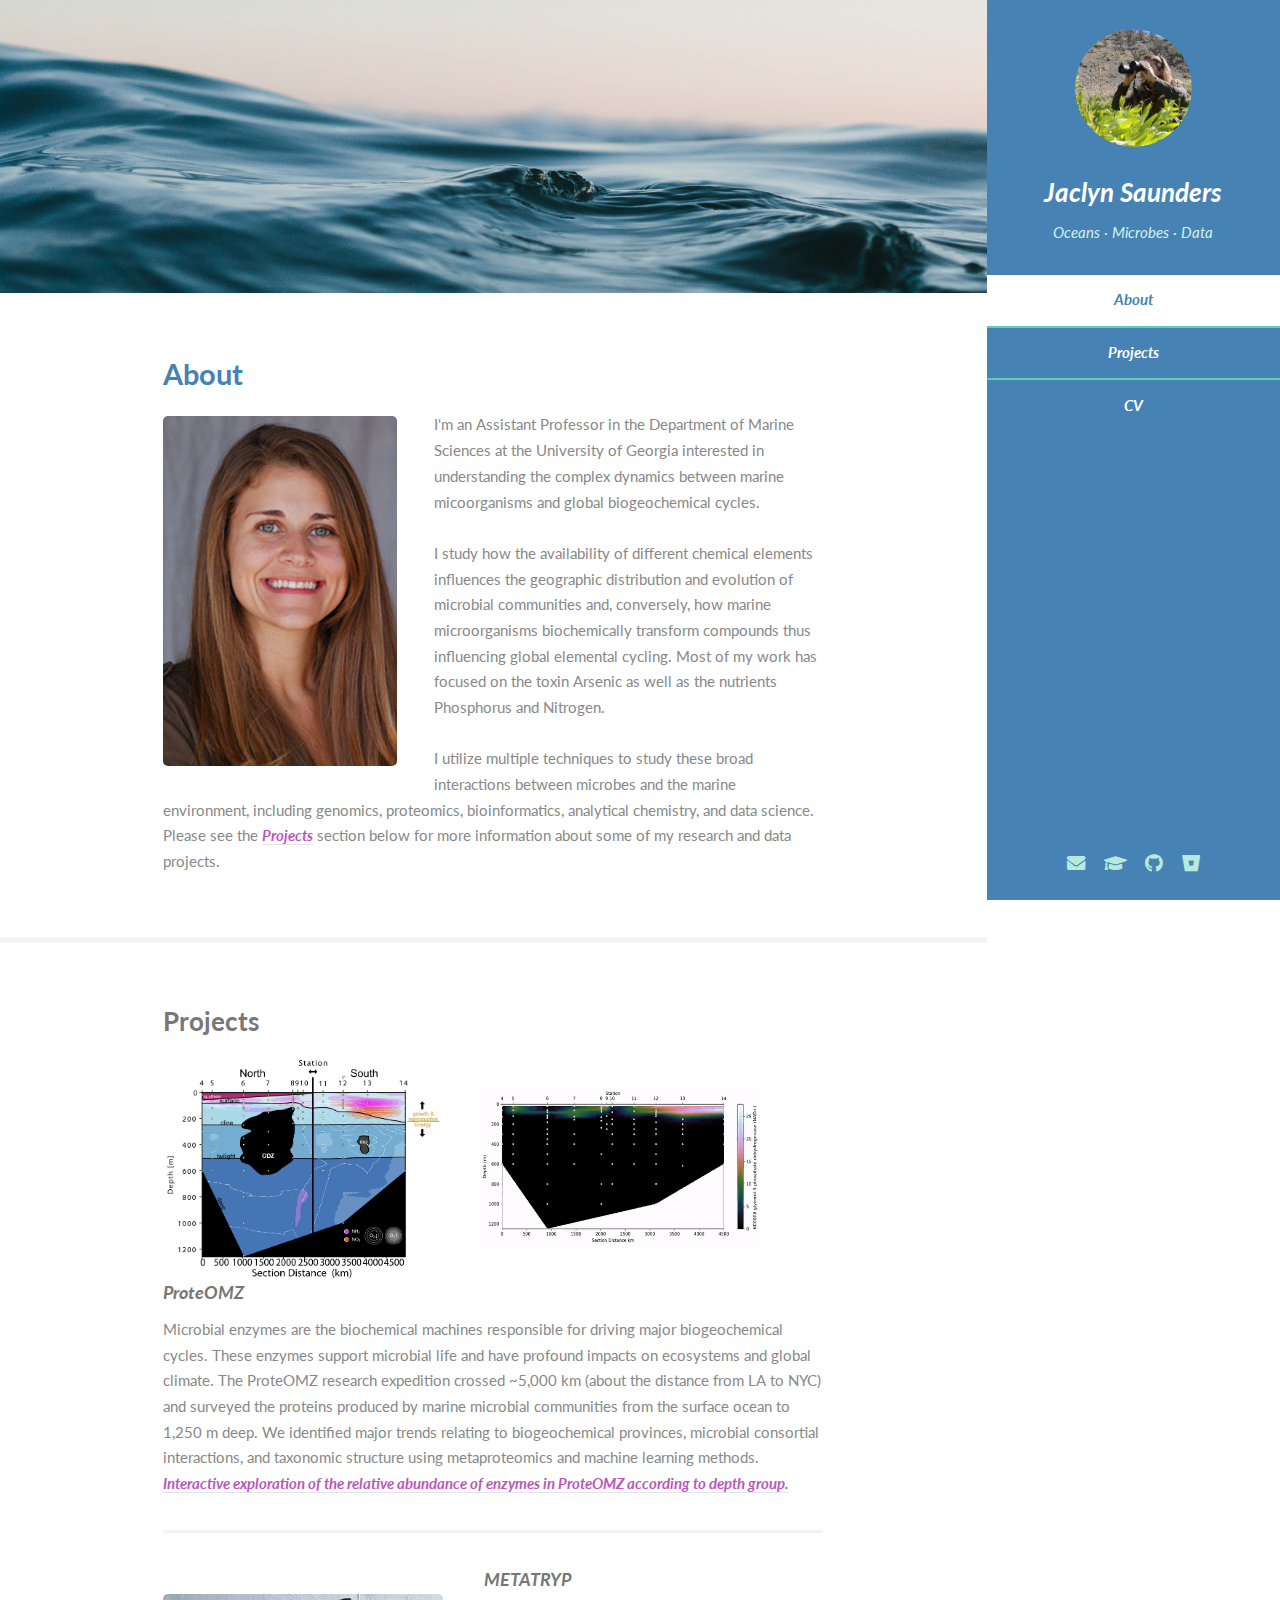
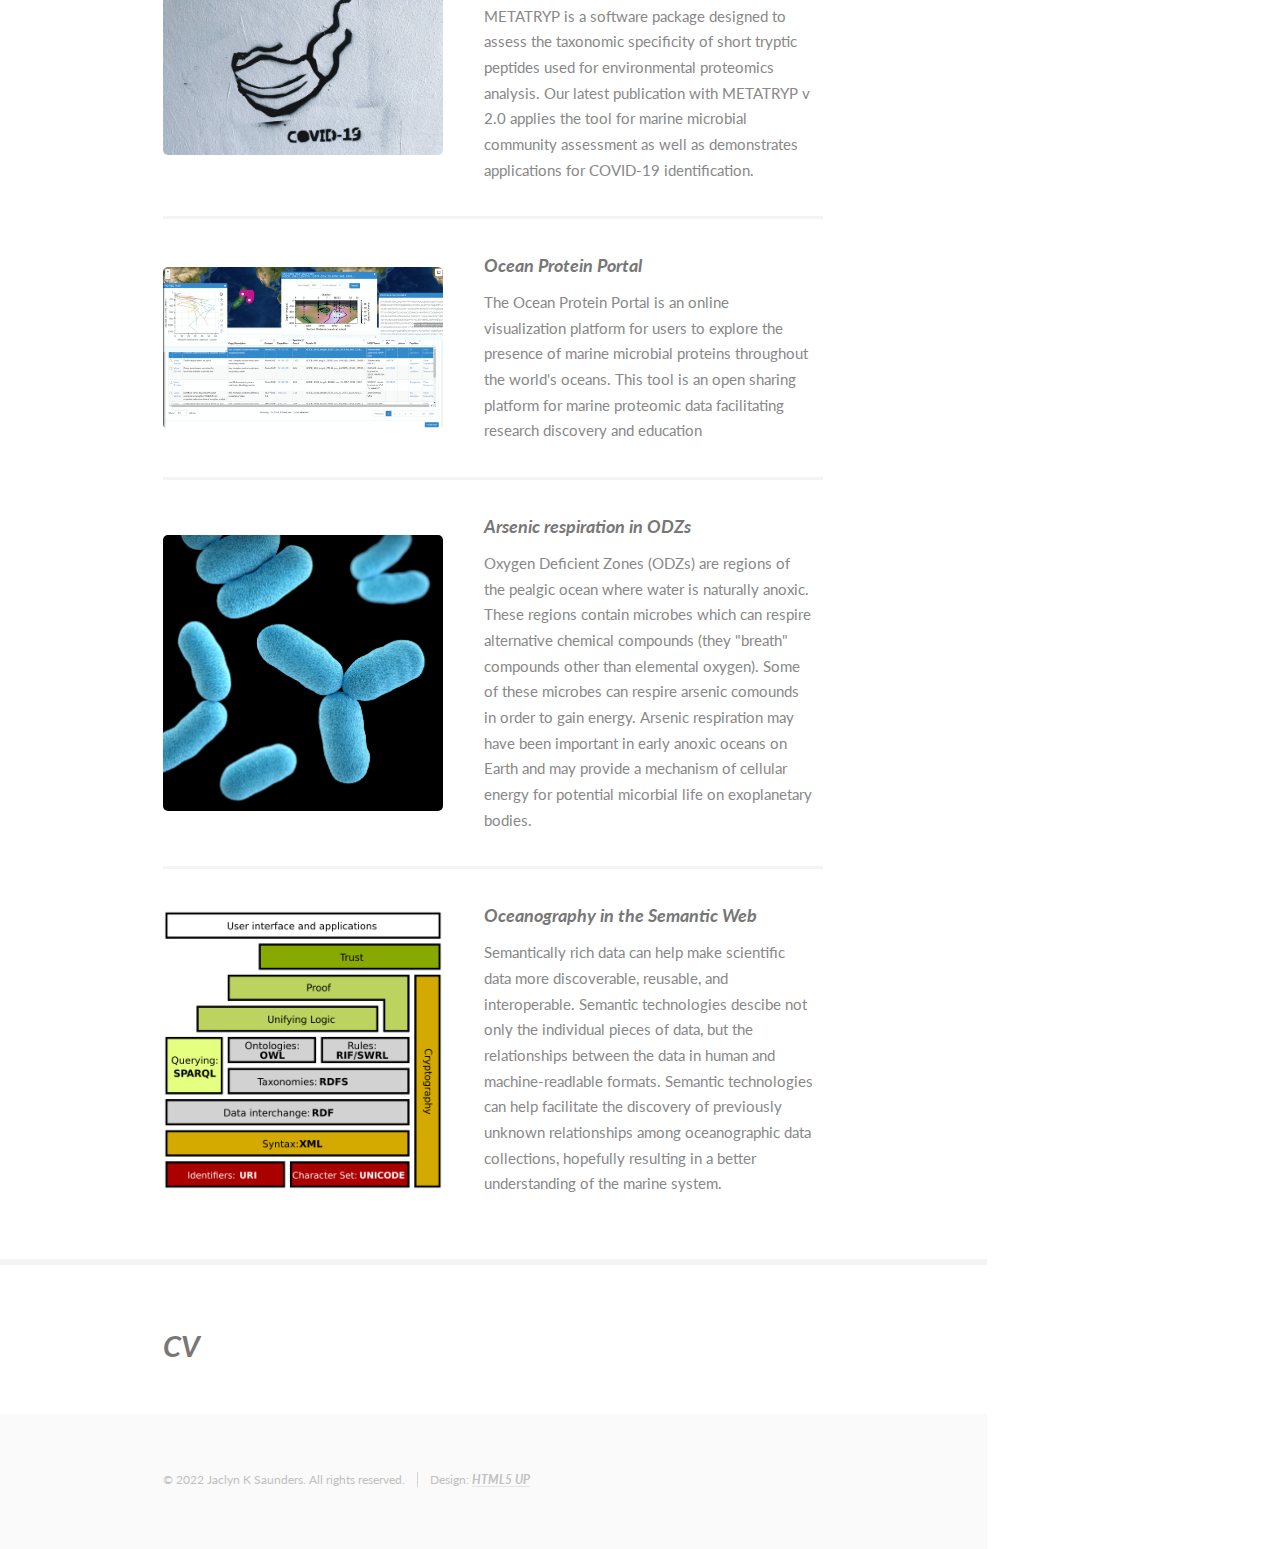
<file: index.html>
<!DOCTYPE HTML>
<!--
	Read Only by HTML5 UP
	html5up.net | @ajlkn
	Free for personal and commercial use under the CCA 3.0 license (html5up.net/license)
-->
<html>
	<head>
		<title>Jaclyn Saunders</title>
		<meta charset="utf-8" />
			<!-- ****** faviconit.com favicons ****** -->
		<link href="[data-uri]" rel="icon" type="image/x-icon" />
		<meta name="viewport" content="width=device-width, initial-scale=1, user-scalable=no" />
		<link rel="stylesheet" href="assets/css/main.css" />
	</head>
	<body class="is-preload">

		<!-- Header -->
			<section id="header">
				<header>
					<span class="image avatar"><img src="images/avatar.jpg" alt="" /></span>
					<h1 id="logo"><a href="#one">Jaclyn Saunders</a></h1>
					<p>Oceans · Microbes · Data<br />
					</p>
				</header>
				<nav id="nav">
					<ul>
						<li><a href="#About" class="active">About</a></li>
						<li><a href="#Projects">Projects</a></li>
						<li><a href="#CV">CV</a></li>
					</ul>
				</nav>
				<footer>
					<ul class="icons">
						<li><a href="mailto:jaci@uga.edu" class="icon solid fa-envelope"><span class="label">Email</span></a></li>
						<li><a href="https://scholar.google.com/citations?user=38YYc-IAAAAJ" class="icon solid fa-graduation-cap"><span class="label">Google Scholar</span></a></li>
						<li><a href="https://github.com/jaclynsaunders" class="icon brands fa-github"><span class="label">Github</span></a></li>
						<li><a href="https://bitbucket.org/jaclynk" class="icon brands fa-bitbucket"><span class="label">Github</span></a></li>
					</ul>
				</footer>
			</section>

		<!-- Wrapper -->
			<div id="wrapper">

				<!-- Main -->
					<div id="main">

						<!-- One -->
							<section id="About">
								<div class="image main" data-position="center">
									<img src="images/banner.jpg" alt="" />
								</div>
								<div class="container">
									<header class="major">
										<h2>About</h2>
									</header>
										<div class="inner">
											<p><span class="image left"><img src="images/jaclynsaunders_sm.jpg" alt="" /></span>I'm an Assistant Professor in the Department of Marine Sciences at the University of Georgia interested in understanding the complex dynamics between marine micoorganisms and global biogeochemical cycles.<br><br>I study how the availability of different chemical elements influences the geographic distribution and evolution of microbial communities and, conversely, how marine microorganisms biochemically transform compounds thus influencing global elemental cycling. Most of my work has focused on the toxin Arsenic as well as the nutrients Phosphorus and Nitrogen.<br><br>I utilize multiple techniques to study these broad interactions between microbes and the marine environment, including genomics, proteomics, bioinformatics, analytical chemistry, and data science. Please see the <a href="#Projects">Projects</a> section below for more information about some of my research and data projects.</p>
										</div>
								</div>
							</section>

						<!-- Three -->
							<section id="Projects">
								<div class="container">
									<h3>Projects</h3>
									<div class="features">
										<article>

											<a href="https://www.pnas.org/doi/abs/10.1073/pnas.2200014119" class="image"><img src="images/ProteOMZ_summary_fig_fewer-labels.png" alt="" /></a><a href="https://www.pnas.org/doi/abs/10.1073/pnas.2200014119" class="image"><img src="images/ProteOMZ_Sections_cut.gif" alt="" /></a>
											<div class="outer">
												<h4><a href="https://www.pnas.org/doi/abs/10.1073/pnas.2200014119" target="blank">ProteOMZ</a></h4>
												<p>Microbial enzymes are the biochemical machines responsible for driving major biogeochemical cycles. These enzymes support microbial life and have profound impacts on ecosystems and global climate. The ProteOMZ research expedition crossed ~5,000 km (about the distance from LA to NYC) and surveyed the proteins produced by marine microbial communities from the surface ocean to 1,250 m deep. We identified major trends relating to biogeochemical provinces, microbial consortial interactions, and taxonomic structure using metaproteomics and machine learning methods. <a href="BEST_Treemap_EC_classes_square_names.html" target="blank">Interactive exploration of the relative abundance of enzymes in ProteOMZ according to depth group.</a></p>
											</div>
										</article>
										<article>
											<a href="https://www.earthcube.org/ocean-protein-portal" class="image"><img src="images/covid.png" alt="" /></a>
											<div class="inner">
												<h4><a href="https://www.earthcube.org/ocean-protein-portal" target="blank">METATRYP</a></h4>
												<p>METATRYP is a software package designed to assess the taxonomic specificity of short tryptic peptides used for environmental proteomics analysis. Our latest publication with METATRYP v 2.0 applies the tool for marine microbial community assessment as well as demonstrates applications for COVID-19 identification.</p>
											</div>
										</article>
										<article>
											<a href="https://proteinportal.whoi.edu/" class="image"><img src="images/OPP.PNG" /></a>
											<div class="inner">
												<h4><a href="https://proteinportal.whoi.edu/" target="blank">Ocean Protein Portal</a></h4>
												<p>The Ocean Protein Portal is an online visualization platform for users to explore the presence of marine microbial proteins throughout the world's oceans. This tool is an open sharing platform for marine proteomic data facilitating research discovery and education</p>
											</div>
										</article>
										<article>
											<a href="https://www.washington.edu/news/2019/05/01/arsenic-breathing-life-discovered-in-the-tropical-pacific-ocean/" class="image"><img src="images/cdc-PhaTJPdtaCU-unsplash.jpg" /></a>
											<div class="inner">
												<h4><a href="https://www.washington.edu/news/2019/05/01/arsenic-breathing-life-discovered-in-the-tropical-pacific-ocean/" target="blank">Arsenic respiration in ODZs</a></h4>
												<p>Oxygen Deficient Zones (ODZs) are regions of the pealgic ocean where water is naturally anoxic. These regions contain microbes which can respire alternative chemical compounds (they "breath" compounds other than elemental oxygen). Some of these microbes can respire arsenic comounds in order to gain energy. Arsenic respiration may have been important in early anoxic oceans on Earth and may provide a mechanism of cellular energy for potential micorbial life on exoplanetary bodies.</p>
											</div>
										</article>
										<article>
											<a href="https://www.youtube.com/watch?v=gv55W--XCHw" class="image"><img src="images/Semantic_web_stack.png" /></a>
											<div class="inner">
												<h4><a href="https://proteinportal.whoi.edu/" target="blank">Oceanography in the Semantic Web</a></h4>
												<p>Semantically rich data can help make scientific data more discoverable, reusable, and interoperable. Semantic technologies descibe not only the individual pieces of data, but the relationships between the data in human and machine-readlable formats. Semantic technologies can help facilitate the discovery of previously unknown relationships among oceanographic data collections, hopefully resulting in a better understanding of the marine system.</p>
											</div>
										</article> 
									</div> 
								</div>
							</section>






						<!-- Four -->
							<section id="CV">
								<div class="container">
									<h2><a href="cv.pdf" target="blank">CV</a></h2>
								</div>
							</section>

					</div>

				<!-- Footer -->
					<section id="footer">
						<div class="container">
							<ul class="copyright">
								<li>&copy; 2022 Jaclyn K Saunders. All rights reserved.</li><li>Design: <a href="http://html5up.net">HTML5 UP</a></li>
							</ul>
						</div>
					</section>

			</div>

		<!-- Scripts -->
			<script src="assets/js/jquery.min.js"></script>
			<script src="assets/js/jquery.scrollex.min.js"></script>
			<script src="assets/js/jquery.scrolly.min.js"></script>
			<script src="assets/js/browser.min.js"></script>
			<script src="assets/js/breakpoints.min.js"></script>
			<script src="assets/js/util.js"></script>
			<script src="assets/js/main.js"></script>

	</body>
</html>
</file>
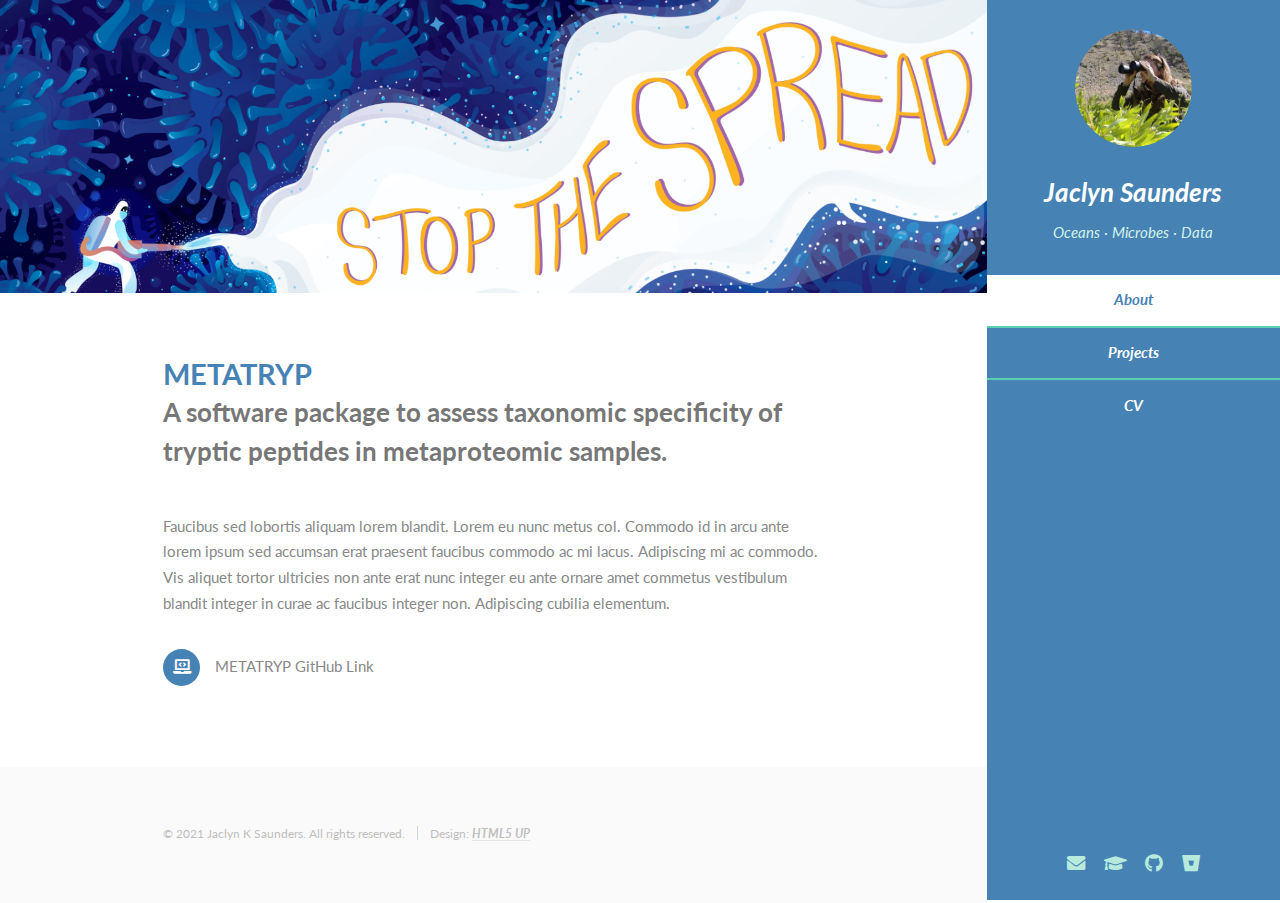
<file: metatryp.html>
<!DOCTYPE HTML>
<!--
	Read Only by HTML5 UP
	html5up.net | @ajlkn
	Free for personal and commercial use under the CCA 3.0 license (html5up.net/license)
-->
<html>
	<head>
		<title>Jaclyn Saunders</title>
		<meta charset="utf-8" />
		<meta name="viewport" content="width=device-width, initial-scale=1, user-scalable=no" />
		<link rel="stylesheet" href="assets/css/main.css" />
	</head>
	<body class="is-preload">

		<!-- Header -->
			<section id="header">
				<header>
					<span class="image avatar"><img src="images/avatar.jpg" alt="" /></span>
					<h1 id="logo"><a href="#">Jaclyn Saunders</a></h1>
					<p>Oceans · Microbes · Data<br />
					</p>
				</header>
				<nav id="nav">
					<ul>
						<li><a href="index.html#one" class="active">About</a></li>
						<li><a href="#three">Projects</a></li>
						<li><a href="#four">CV</a></li>
					</ul>
				</nav>
				<footer>
					<ul class="icons">
						<li><a href="mailto:jsaunders@whoi.edu" class="icon solid fa-envelope"><span class="label">Email</span></a></li>
						<li><a href="https://scholar.google.com/citations?user=38YYc-IAAAAJ" class="icon solid fa-graduation-cap"><span class="label">Google Scholar</span></a></li>
						<li><a href="https://github.com/jaclynsaunders" class="icon brands fa-github"><span class="label">Github</span></a></li>
						<li><a href="https://bitbucket.org/jaclynk" class="icon brands fa-bitbucket"><span class="label">Github</span></a></li>
					</ul>
				</footer>
			</section>

		<!-- Wrapper -->
			<div id="wrapper">

				<!-- Main -->
					<div id="main">

						<!-- One -->
							<section id="one">
								<div class="image main" data-position="center">
										<img src="images/covid-banner.png" alt="" />
								</div>
								<div class="container">
									<header class="major">
										<h2>METATRYP</h2>
										<p>A software package to assess taxonomic specificity of tryptic peptides in metaproteomic samples.</p>
									</header>
									<p>Faucibus sed lobortis aliquam lorem blandit. Lorem eu nunc metus col. Commodo id in arcu ante lorem ipsum sed accumsan erat praesent faucibus commodo ac mi lacus. Adipiscing mi ac commodo. Vis aliquet tortor ultricies non ante erat nunc integer eu ante ornare amet commetus vestibulum blandit integer in curae ac faucibus integer non. Adipiscing cubilia elementum.</p>
									<ul class="feature-icons">
										<li class="icon solid fa-laptop-code">METATRYP GitHub Link</li>
									</ul>
								</div>
							</section>

						

					</div>

				<!-- Footer -->
					<section id="footer">
						<div class="container">
							<ul class="copyright">
								<li>&copy; 2021 Jaclyn K Saunders. All rights reserved.</li><li>Design: <a href="http://html5up.net">HTML5 UP</a></li>
							</ul>
						</div>
					</section>

			</div>

		<!-- Scripts -->
			<script src="assets/js/jquery.min.js"></script>
			<script src="assets/js/jquery.scrollex.min.js"></script>
			<script src="assets/js/jquery.scrolly.min.js"></script>
			<script src="assets/js/browser.min.js"></script>
			<script src="assets/js/breakpoints.min.js"></script>
			<script src="assets/js/util.js"></script>
			<script src="assets/js/main.js"></script>

	</body>
</html>
</file>
<file: assets/css/main.css>
@import url("fontawesome-all.min.css");
@import url("https://fonts.googleapis.com/css?family=Lato:400,400italic,700,700italic|Source+Code+Pro:400");

/*
	Read Only by HTML5 UP
	html5up.net | @ajlkn
	Free for personal and commercial use under the CCA 3.0 license (html5up.net/license)
*/

html, body, div, span, applet, object,
iframe, h1, h2, h3, h4, h5, h6, p, blockquote,
pre, a, abbr, acronym, address, big, cite,
code, del, dfn, em, img, ins, kbd, q, s, samp,
small, strike, strong, sub, sup, tt, var, b,
u, i, center, dl, dt, dd, ol, ul, li, fieldset,
form, label, legend, table, caption, tbody,
tfoot, thead, tr, th, td, article, aside,
canvas, details, embed, figure, figcaption,
footer, header, hgroup, menu, nav, output, ruby,
section, summary, time, mark, audio, video {
	margin: 0;
	padding: 0;
	border: 0;
	font-size: 100%;
	font: inherit;
	vertical-align: baseline;}

article, aside, details, figcaption, figure,
footer, header, hgroup, menu, nav, section {
	display: block;}

body {
	line-height: 1;
}

ol, ul {
	list-style: none;
}

blockquote, q {
	quotes: none;
}

	blockquote:before, blockquote:after, q:before, q:after {
		content: '';
		content: none;
	}

table {
	border-collapse: collapse;
	border-spacing: 0;
}

body {
	-webkit-text-size-adjust: none;
}

mark {
	background-color: transparent;
	color: inherit;
}

input::-moz-focus-inner {
	border: 0;
	padding: 0;
}

input, select, textarea {
	-moz-appearance: none;
	-webkit-appearance: none;
	-ms-appearance: none;
	appearance: none;
}

/* Basic */

	html {
		box-sizing: border-box;
	}

	*, *:before, *:after {
		box-sizing: inherit;
	}

	body {
		background: #fff;
	}

		body.is-preload *, body.is-preload *:before, body.is-preload *:after {
			-moz-animation: none !important;
			-webkit-animation: none !important;
			-ms-animation: none !important;
			animation: none !important;
			-moz-transition: none !important;
			-webkit-transition: none !important;
			-ms-transition: none !important;
			transition: none !important;
		}

	body, input, select, textarea {
		color: #888;
		font-family: "Lato", sans-serif;
		font-size: 16pt;
		font-weight: 400;
		line-height: 1.75em;
	}

	a {
		-moz-transition: color 0.2s ease-in-out, border-color 0.2s ease-in-out;
		-webkit-transition: color 0.2s ease-in-out, border-color 0.2s ease-in-out;
		-ms-transition: color 0.2s ease-in-out, border-color 0.2s ease-in-out;
		transition: color 0.2s ease-in-out, border-color 0.2s ease-in-out;
		border-bottom: solid 1px #e4e4e4;
		color: #bb56bd;
		font-style: italic;
		font-weight: bold;
		text-decoration: none;
	}

		a:hover {
			border-bottom-color: transparent;
			color: #477aad !important;
		}

	strong, b {
		color: #777;
		font-weight: 700;
	}

	em, i {
		font-style: italic;
	}

	p {
		margin: 0 0 2.25em 0;
	}

	h1, h2, h3, h4, h5, h6 {
		color: #777;
		font-weight: 700;
		line-height: 1em;
		margin: 0 0 0.5625em 0;
	}

		h1 a, h2 a, h3 a, h4 a, h5 a, h6 a {
			border: 0;
			color: inherit;
			text-decoration: none;
		}

	h2 {
		font-size: 2em;
		line-height: 1.5em;
	}

	h3 {
		font-size: 1.75em;
		line-height: 1.5em;
	}

	h4 {
		font-size: 1.25em;
		line-height: 1.5em;
	}

	h5 {
		font-size: 0.9em;
		line-height: 1.5em;
	}

	h6 {
		font-size: 0.7em;
		line-height: 1.5em;
	}

	sub {
		font-size: 0.8em;
		position: relative;
		top: 0.5em;
	}

	sup {
		font-size: 0.8em;
		position: relative;
		top: -0.5em;
	}

	hr {
		border: 0;
		border-bottom: solid 2px #f4f4f4;
		margin: 2.25em 0;
	}

		hr.major {
			margin: 3.375em 0;
		}

	blockquote {
		border-left: solid 8px #e4e4e4;
		font-style: italic;
		margin: 0 0 2.25em 0;
		padding: 0.5em 0 0.5em 2em;
	}

	code {
		background: #555;
		border-radius: 5px;
		color: #fff;
		font-family: "Source Code Pro", monospace;
		font-size: 0.9em;
		margin: 0 0.25em;
		padding: 0.25em 0.65em;
	}

	pre {
		font-family: "Source Code Pro", monospace;
		font-size: 0.9em;
		margin: 0 0 2.25em 0;
	}

		pre code {
			-webkit-overflow-scrolling: touch;
			display: block;
			line-height: 1.5em;
			overflow-x: auto;
			padding: 1em 1.5em;
		}

	.align-left {
		text-align: left;
	}

	.align-center {
		text-align: center;
	}

	.align-right {
		text-align: right;
	}

/* Row */

	.row {
		display: flex;
		flex-wrap: wrap;
		box-sizing: border-box;
		align-items: stretch;
	}

		.row > * {
			box-sizing: border-box;
		}

		.row.gtr-uniform > * > :last-child {
			margin-bottom: 0;
		}

		.row.aln-left {
			justify-content: flex-start;
		}

		.row.aln-center {
			justify-content: center;
		}

		.row.aln-right {
			justify-content: flex-end;
		}

		.row.aln-top {
			align-items: flex-start;
		}

		.row.aln-middle {
			align-items: center;
		}

		.row.aln-bottom {
			align-items: flex-end;
		}

		.row > .imp {
			order: -1;
		}

		.row > .col-1 {
			width: 8.33333%;
		}

		.row > .off-1 {
			margin-left: 8.33333%;
		}

		.row > .col-2 {
			width: 16.66667%;
		}

		.row > .off-2 {
			margin-left: 16.66667%;
		}

		.row > .col-3 {
			width: 25%;
		}

		.row > .off-3 {
			margin-left: 25%;
		}

		.row > .col-4 {
			width: 33.33333%;
		}

		.row > .off-4 {
			margin-left: 33.33333%;
		}

		.row > .col-5 {
			width: 41.66667%;
		}

		.row > .off-5 {
			margin-left: 41.66667%;
		}

		.row > .col-6 {
			width: 50%;
		}

		.row > .off-6 {
			margin-left: 50%;
		}

		.row > .col-7 {
			width: 58.33333%;
		}

		.row > .off-7 {
			margin-left: 58.33333%;
		}

		.row > .col-8 {
			width: 66.66667%;
		}

		.row > .off-8 {
			margin-left: 66.66667%;
		}

		.row > .col-9 {
			width: 75%;
		}

		.row > .off-9 {
			margin-left: 75%;
		}

		.row > .col-10 {
			width: 83.33333%;
		}

		.row > .off-10 {
			margin-left: 83.33333%;
		}

		.row > .col-11 {
			width: 91.66667%;
		}

		.row > .off-11 {
			margin-left: 91.66667%;
		}

		.row > .col-12 {
			width: 100%;
		}

		.row > .off-12 {
			margin-left: 100%;
		}

		.row.gtr-0 {
			margin-top: 0;
			margin-left: 0em;
		}

			.row.gtr-0 > * {
				padding: 0 0 0 0em;
			}

			.row.gtr-0.gtr-uniform {
				margin-top: 0em;
			}

				.row.gtr-0.gtr-uniform > * {
					padding-top: 0em;
				}

		.row.gtr-25 {
			margin-top: 0;
			margin-left: -0.5em;
		}

			.row.gtr-25 > * {
				padding: 0 0 0 0.5em;
			}

			.row.gtr-25.gtr-uniform {
				margin-top: -0.5em;
			}

				.row.gtr-25.gtr-uniform > * {
					padding-top: 0.5em;
				}

		.row.gtr-50 {
			margin-top: 0;
			margin-left: -1em;
		}

			.row.gtr-50 > * {
				padding: 0 0 0 1em;
			}

			.row.gtr-50.gtr-uniform {
				margin-top: -1em;
			}

				.row.gtr-50.gtr-uniform > * {
					padding-top: 1em;
				}

		.row {
			margin-top: 0;
			margin-left: -2em;
		}

			.row > * {
				padding: 0 0 0 2em;
			}

			.row.gtr-uniform {
				margin-top: -2em;
			}

				.row.gtr-uniform > * {
					padding-top: 2em;
				}

		.row.gtr-150 {
			margin-top: 0;
			margin-left: -3em;
		}

			.row.gtr-150 > * {
				padding: 0 0 0 3em;
			}

			.row.gtr-150.gtr-uniform {
				margin-top: -3em;
			}

				.row.gtr-150.gtr-uniform > * {
					padding-top: 3em;
				}

		.row.gtr-200 {
			margin-top: 0;
			margin-left: -4em;
		}

			.row.gtr-200 > * {
				padding: 0 0 0 4em;
			}

			.row.gtr-200.gtr-uniform {
				margin-top: -4em;
			}

				.row.gtr-200.gtr-uniform > * {
					padding-top: 4em;
				}

		@media screen and (max-width: 1680px) {

			.row {
				display: flex;
				flex-wrap: wrap;
				box-sizing: border-box;
				align-items: stretch;
			}

				.row > * {
					box-sizing: border-box;
				}

				.row.gtr-uniform > * > :last-child {
					margin-bottom: 0;
				}

				.row.aln-left {
					justify-content: flex-start;
				}

				.row.aln-center {
					justify-content: center;
				}

				.row.aln-right {
					justify-content: flex-end;
				}

				.row.aln-top {
					align-items: flex-start;
				}

				.row.aln-middle {
					align-items: center;
				}

				.row.aln-bottom {
					align-items: flex-end;
				}

				.row > .imp-xlarge {
					order: -1;
				}

				.row > .col-1-xlarge {
					width: 8.33333%;
				}

				.row > .off-1-xlarge {
					margin-left: 8.33333%;
				}

				.row > .col-2-xlarge {
					width: 16.66667%;
				}

				.row > .off-2-xlarge {
					margin-left: 16.66667%;
				}

				.row > .col-3-xlarge {
					width: 25%;
				}

				.row > .off-3-xlarge {
					margin-left: 25%;
				}

				.row > .col-4-xlarge {
					width: 33.33333%;
				}

				.row > .off-4-xlarge {
					margin-left: 33.33333%;
				}

				.row > .col-5-xlarge {
					width: 41.66667%;
				}

				.row > .off-5-xlarge {
					margin-left: 41.66667%;
				}

				.row > .col-6-xlarge {
					width: 50%;
				}

				.row > .off-6-xlarge {
					margin-left: 50%;
				}

				.row > .col-7-xlarge {
					width: 58.33333%;
				}

				.row > .off-7-xlarge {
					margin-left: 58.33333%;
				}

				.row > .col-8-xlarge {
					width: 66.66667%;
				}

				.row > .off-8-xlarge {
					margin-left: 66.66667%;
				}

				.row > .col-9-xlarge {
					width: 75%;
				}

				.row > .off-9-xlarge {
					margin-left: 75%;
				}

				.row > .col-10-xlarge {
					width: 83.33333%;
				}

				.row > .off-10-xlarge {
					margin-left: 83.33333%;
				}

				.row > .col-11-xlarge {
					width: 91.66667%;
				}

				.row > .off-11-xlarge {
					margin-left: 91.66667%;
				}

				.row > .col-12-xlarge {
					width: 100%;
				}

				.row > .off-12-xlarge {
					margin-left: 100%;
				}

				.row.gtr-0 {
					margin-top: 0;
					margin-left: 0em;
				}

					.row.gtr-0 > * {
						padding: 0 0 0 0em;
					}

					.row.gtr-0.gtr-uniform {
						margin-top: 0em;
					}

						.row.gtr-0.gtr-uniform > * {
							padding-top: 0em;
						}

				.row.gtr-25 {
					margin-top: 0;
					margin-left: -0.5em;
				}

					.row.gtr-25 > * {
						padding: 0 0 0 0.5em;
					}

					.row.gtr-25.gtr-uniform {
						margin-top: -0.5em;
					}

						.row.gtr-25.gtr-uniform > * {
							padding-top: 0.5em;
						}

				.row.gtr-50 {
					margin-top: 0;
					margin-left: -1em;
				}

					.row.gtr-50 > * {
						padding: 0 0 0 1em;
					}

					.row.gtr-50.gtr-uniform {
						margin-top: -1em;
					}

						.row.gtr-50.gtr-uniform > * {
							padding-top: 1em;
						}

				.row {
					margin-top: 0;
					margin-left: -2em;
				}

					.row > * {
						padding: 0 0 0 2em;
					}

					.row.gtr-uniform {
						margin-top: -2em;
					}

						.row.gtr-uniform > * {
							padding-top: 2em;
						}

				.row.gtr-150 {
					margin-top: 0;
					margin-left: -3em;
				}

					.row.gtr-150 > * {
						padding: 0 0 0 3em;
					}

					.row.gtr-150.gtr-uniform {
						margin-top: -3em;
					}

						.row.gtr-150.gtr-uniform > * {
							padding-top: 3em;
						}

				.row.gtr-200 {
					margin-top: 0;
					margin-left: -4em;
				}

					.row.gtr-200 > * {
						padding: 0 0 0 4em;
					}

					.row.gtr-200.gtr-uniform {
						margin-top: -4em;
					}

						.row.gtr-200.gtr-uniform > * {
							padding-top: 4em;
						}

		}

		@media screen and (max-width: 1280px) {

			.row {
				display: flex;
				flex-wrap: wrap;
				box-sizing: border-box;
				align-items: stretch;
			}

				.row > * {
					box-sizing: border-box;
				}

				.row.gtr-uniform > * > :last-child {
					margin-bottom: 0;
				}

				.row.aln-left {
					justify-content: flex-start;
				}

				.row.aln-center {
					justify-content: center;
				}

				.row.aln-right {
					justify-content: flex-end;
				}

				.row.aln-top {
					align-items: flex-start;
				}

				.row.aln-middle {
					align-items: center;
				}

				.row.aln-bottom {
					align-items: flex-end;
				}

				.row > .imp-large {
					order: -1;
				}

				.row > .col-1-large {
					width: 8.33333%;
				}

				.row > .off-1-large {
					margin-left: 8.33333%;
				}

				.row > .col-2-large {
					width: 16.66667%;
				}

				.row > .off-2-large {
					margin-left: 16.66667%;
				}

				.row > .col-3-large {
					width: 25%;
				}

				.row > .off-3-large {
					margin-left: 25%;
				}

				.row > .col-4-large {
					width: 33.33333%;
				}

				.row > .off-4-large {
					margin-left: 33.33333%;
				}

				.row > .col-5-large {
					width: 41.66667%;
				}

				.row > .off-5-large {
					margin-left: 41.66667%;
				}

				.row > .col-6-large {
					width: 50%;
				}

				.row > .off-6-large {
					margin-left: 50%;
				}

				.row > .col-7-large {
					width: 58.33333%;
				}

				.row > .off-7-large {
					margin-left: 58.33333%;
				}

				.row > .col-8-large {
					width: 66.66667%;
				}

				.row > .off-8-large {
					margin-left: 66.66667%;
				}

				.row > .col-9-large {
					width: 75%;
				}

				.row > .off-9-large {
					margin-left: 75%;
				}

				.row > .col-10-large {
					width: 83.33333%;
				}

				.row > .off-10-large {
					margin-left: 83.33333%;
				}

				.row > .col-11-large {
					width: 91.66667%;
				}

				.row > .off-11-large {
					margin-left: 91.66667%;
				}

				.row > .col-12-large {
					width: 100%;
				}

				.row > .off-12-large {
					margin-left: 100%;
				}

				.row.gtr-0 {
					margin-top: 0;
					margin-left: 0em;
				}

					.row.gtr-0 > * {
						padding: 0 0 0 0em;
					}

					.row.gtr-0.gtr-uniform {
						margin-top: 0em;
					}

						.row.gtr-0.gtr-uniform > * {
							padding-top: 0em;
						}

				.row.gtr-25 {
					margin-top: 0;
					margin-left: -0.375em;
				}

					.row.gtr-25 > * {
						padding: 0 0 0 0.375em;
					}

					.row.gtr-25.gtr-uniform {
						margin-top: -0.375em;
					}

						.row.gtr-25.gtr-uniform > * {
							padding-top: 0.375em;
						}

				.row.gtr-50 {
					margin-top: 0;
					margin-left: -0.75em;
				}

					.row.gtr-50 > * {
						padding: 0 0 0 0.75em;
					}

					.row.gtr-50.gtr-uniform {
						margin-top: -0.75em;
					}

						.row.gtr-50.gtr-uniform > * {
							padding-top: 0.75em;
						}

				.row {
					margin-top: 0;
					margin-left: -1.5em;
				}

					.row > * {
						padding: 0 0 0 1.5em;
					}

					.row.gtr-uniform {
						margin-top: -1.5em;
					}

						.row.gtr-uniform > * {
							padding-top: 1.5em;
						}

				.row.gtr-150 {
					margin-top: 0;
					margin-left: -2.25em;
				}

					.row.gtr-150 > * {
						padding: 0 0 0 2.25em;
					}

					.row.gtr-150.gtr-uniform {
						margin-top: -2.25em;
					}

						.row.gtr-150.gtr-uniform > * {
							padding-top: 2.25em;
						}

				.row.gtr-200 {
					margin-top: 0;
					margin-left: -3em;
				}

					.row.gtr-200 > * {
						padding: 0 0 0 3em;
					}

					.row.gtr-200.gtr-uniform {
						margin-top: -3em;
					}

						.row.gtr-200.gtr-uniform > * {
							padding-top: 3em;
						}

		}

		@media screen and (max-width: 1024px) {

			.row {
				display: flex;
				flex-wrap: wrap;
				box-sizing: border-box;
				align-items: stretch;
			}

				.row > * {
					box-sizing: border-box;
				}

				.row.gtr-uniform > * > :last-child {
					margin-bottom: 0;
				}

				.row.aln-left {
					justify-content: flex-start;
				}

				.row.aln-center {
					justify-content: center;
				}

				.row.aln-right {
					justify-content: flex-end;
				}

				.row.aln-top {
					align-items: flex-start;
				}

				.row.aln-middle {
					align-items: center;
				}

				.row.aln-bottom {
					align-items: flex-end;
				}

				.row > .imp-medium {
					order: -1;
				}

				.row > .col-1-medium {
					width: 8.33333%;
				}

				.row > .off-1-medium {
					margin-left: 8.33333%;
				}

				.row > .col-2-medium {
					width: 16.66667%;
				}

				.row > .off-2-medium {
					margin-left: 16.66667%;
				}

				.row > .col-3-medium {
					width: 25%;
				}

				.row > .off-3-medium {
					margin-left: 25%;
				}

				.row > .col-4-medium {
					width: 33.33333%;
				}

				.row > .off-4-medium {
					margin-left: 33.33333%;
				}

				.row > .col-5-medium {
					width: 41.66667%;
				}

				.row > .off-5-medium {
					margin-left: 41.66667%;
				}

				.row > .col-6-medium {
					width: 50%;
				}

				.row > .off-6-medium {
					margin-left: 50%;
				}

				.row > .col-7-medium {
					width: 58.33333%;
				}

				.row > .off-7-medium {
					margin-left: 58.33333%;
				}

				.row > .col-8-medium {
					width: 66.66667%;
				}

				.row > .off-8-medium {
					margin-left: 66.66667%;
				}

				.row > .col-9-medium {
					width: 75%;
				}

				.row > .off-9-medium {
					margin-left: 75%;
				}

				.row > .col-10-medium {
					width: 83.33333%;
				}

				.row > .off-10-medium {
					margin-left: 83.33333%;
				}

				.row > .col-11-medium {
					width: 91.66667%;
				}

				.row > .off-11-medium {
					margin-left: 91.66667%;
				}

				.row > .col-12-medium {
					width: 100%;
				}

				.row > .off-12-medium {
					margin-left: 100%;
				}

				.row.gtr-0 {
					margin-top: 0;
					margin-left: 0em;
				}

					.row.gtr-0 > * {
						padding: 0 0 0 0em;
					}

					.row.gtr-0.gtr-uniform {
						margin-top: 0em;
					}

						.row.gtr-0.gtr-uniform > * {
							padding-top: 0em;
						}

				.row.gtr-25 {
					margin-top: 0;
					margin-left: -0.375em;
				}

					.row.gtr-25 > * {
						padding: 0 0 0 0.375em;
					}

					.row.gtr-25.gtr-uniform {
						margin-top: -0.375em;
					}

						.row.gtr-25.gtr-uniform > * {
							padding-top: 0.375em;
						}

				.row.gtr-50 {
					margin-top: 0;
					margin-left: -0.75em;
				}

					.row.gtr-50 > * {
						padding: 0 0 0 0.75em;
					}

					.row.gtr-50.gtr-uniform {
						margin-top: -0.75em;
					}

						.row.gtr-50.gtr-uniform > * {
							padding-top: 0.75em;
						}

				.row {
					margin-top: 0;
					margin-left: -1.5em;
				}

					.row > * {
						padding: 0 0 0 1.5em;
					}

					.row.gtr-uniform {
						margin-top: -1.5em;
					}

						.row.gtr-uniform > * {
							padding-top: 1.5em;
						}

				.row.gtr-150 {
					margin-top: 0;
					margin-left: -2.25em;
				}

					.row.gtr-150 > * {
						padding: 0 0 0 2.25em;
					}

					.row.gtr-150.gtr-uniform {
						margin-top: -2.25em;
					}

						.row.gtr-150.gtr-uniform > * {
							padding-top: 2.25em;
						}

				.row.gtr-200 {
					margin-top: 0;
					margin-left: -3em;
				}

					.row.gtr-200 > * {
						padding: 0 0 0 3em;
					}

					.row.gtr-200.gtr-uniform {
						margin-top: -3em;
					}

						.row.gtr-200.gtr-uniform > * {
							padding-top: 3em;
						}

		}

		@media screen and (max-width: 736px) {

			.row {
				display: flex;
				flex-wrap: wrap;
				box-sizing: border-box;
				align-items: stretch;
			}

				.row > * {
					box-sizing: border-box;
				}

				.row.gtr-uniform > * > :last-child {
					margin-bottom: 0;
				}

				.row.aln-left {
					justify-content: flex-start;
				}

				.row.aln-center {
					justify-content: center;
				}

				.row.aln-right {
					justify-content: flex-end;
				}

				.row.aln-top {
					align-items: flex-start;
				}

				.row.aln-middle {
					align-items: center;
				}

				.row.aln-bottom {
					align-items: flex-end;
				}

				.row > .imp-small {
					order: -1;
				}

				.row > .col-1-small {
					width: 8.33333%;
				}

				.row > .off-1-small {
					margin-left: 8.33333%;
				}

				.row > .col-2-small {
					width: 16.66667%;
				}

				.row > .off-2-small {
					margin-left: 16.66667%;
				}

				.row > .col-3-small {
					width: 25%;
				}

				.row > .off-3-small {
					margin-left: 25%;
				}

				.row > .col-4-small {
					width: 33.33333%;
				}

				.row > .off-4-small {
					margin-left: 33.33333%;
				}

				.row > .col-5-small {
					width: 41.66667%;
				}

				.row > .off-5-small {
					margin-left: 41.66667%;
				}

				.row > .col-6-small {
					width: 50%;
				}

				.row > .off-6-small {
					margin-left: 50%;
				}

				.row > .col-7-small {
					width: 58.33333%;
				}

				.row > .off-7-small {
					margin-left: 58.33333%;
				}

				.row > .col-8-small {
					width: 66.66667%;
				}

				.row > .off-8-small {
					margin-left: 66.66667%;
				}

				.row > .col-9-small {
					width: 75%;
				}

				.row > .off-9-small {
					margin-left: 75%;
				}

				.row > .col-10-small {
					width: 83.33333%;
				}

				.row > .off-10-small {
					margin-left: 83.33333%;
				}

				.row > .col-11-small {
					width: 91.66667%;
				}

				.row > .off-11-small {
					margin-left: 91.66667%;
				}

				.row > .col-12-small {
					width: 100%;
				}

				.row > .off-12-small {
					margin-left: 100%;
				}

				.row.gtr-0 {
					margin-top: 0;
					margin-left: 0em;
				}

					.row.gtr-0 > * {
						padding: 0 0 0 0em;
					}

					.row.gtr-0.gtr-uniform {
						margin-top: 0em;
					}

						.row.gtr-0.gtr-uniform > * {
							padding-top: 0em;
						}

				.row.gtr-25 {
					margin-top: 0;
					margin-left: -0.3125em;
				}

					.row.gtr-25 > * {
						padding: 0 0 0 0.3125em;
					}

					.row.gtr-25.gtr-uniform {
						margin-top: -0.3125em;
					}

						.row.gtr-25.gtr-uniform > * {
							padding-top: 0.3125em;
						}

				.row.gtr-50 {
					margin-top: 0;
					margin-left: -0.625em;
				}

					.row.gtr-50 > * {
						padding: 0 0 0 0.625em;
					}

					.row.gtr-50.gtr-uniform {
						margin-top: -0.625em;
					}

						.row.gtr-50.gtr-uniform > * {
							padding-top: 0.625em;
						}

				.row {
					margin-top: 0;
					margin-left: -1.25em;
				}

					.row > * {
						padding: 0 0 0 1.25em;
					}

					.row.gtr-uniform {
						margin-top: -1.25em;
					}

						.row.gtr-uniform > * {
							padding-top: 1.25em;
						}

				.row.gtr-150 {
					margin-top: 0;
					margin-left: -1.875em;
				}

					.row.gtr-150 > * {
						padding: 0 0 0 1.875em;
					}

					.row.gtr-150.gtr-uniform {
						margin-top: -1.875em;
					}

						.row.gtr-150.gtr-uniform > * {
							padding-top: 1.875em;
						}

				.row.gtr-200 {
					margin-top: 0;
					margin-left: -2.5em;
				}

					.row.gtr-200 > * {
						padding: 0 0 0 2.5em;
					}

					.row.gtr-200.gtr-uniform {
						margin-top: -2.5em;
					}

						.row.gtr-200.gtr-uniform > * {
							padding-top: 2.5em;
						}

		}

		@media screen and (max-width: 480px) {

			.row {
				display: flex;
				flex-wrap: wrap;
				box-sizing: border-box;
				align-items: stretch;
			}

				.row > * {
					box-sizing: border-box;
				}

				.row.gtr-uniform > * > :last-child {
					margin-bottom: 0;
				}

				.row.aln-left {
					justify-content: flex-start;
				}

				.row.aln-center {
					justify-content: center;
				}

				.row.aln-right {
					justify-content: flex-end;
				}

				.row.aln-top {
					align-items: flex-start;
				}

				.row.aln-middle {
					align-items: center;
				}

				.row.aln-bottom {
					align-items: flex-end;
				}

				.row > .imp-xsmall {
					order: -1;
				}

				.row > .col-1-xsmall {
					width: 8.33333%;
				}

				.row > .off-1-xsmall {
					margin-left: 8.33333%;
				}

				.row > .col-2-xsmall {
					width: 16.66667%;
				}

				.row > .off-2-xsmall {
					margin-left: 16.66667%;
				}

				.row > .col-3-xsmall {
					width: 25%;
				}

				.row > .off-3-xsmall {
					margin-left: 25%;
				}

				.row > .col-4-xsmall {
					width: 33.33333%;
				}

				.row > .off-4-xsmall {
					margin-left: 33.33333%;
				}

				.row > .col-5-xsmall {
					width: 41.66667%;
				}

				.row > .off-5-xsmall {
					margin-left: 41.66667%;
				}

				.row > .col-6-xsmall {
					width: 50%;
				}

				.row > .off-6-xsmall {
					margin-left: 50%;
				}

				.row > .col-7-xsmall {
					width: 58.33333%;
				}

				.row > .off-7-xsmall {
					margin-left: 58.33333%;
				}

				.row > .col-8-xsmall {
					width: 66.66667%;
				}

				.row > .off-8-xsmall {
					margin-left: 66.66667%;
				}

				.row > .col-9-xsmall {
					width: 75%;
				}

				.row > .off-9-xsmall {
					margin-left: 75%;
				}

				.row > .col-10-xsmall {
					width: 83.33333%;
				}

				.row > .off-10-xsmall {
					margin-left: 83.33333%;
				}

				.row > .col-11-xsmall {
					width: 91.66667%;
				}

				.row > .off-11-xsmall {
					margin-left: 91.66667%;
				}

				.row > .col-12-xsmall {
					width: 100%;
				}

				.row > .off-12-xsmall {
					margin-left: 100%;
				}

				.row.gtr-0 {
					margin-top: 0;
					margin-left: 0em;
				}

					.row.gtr-0 > * {
						padding: 0 0 0 0em;
					}

					.row.gtr-0.gtr-uniform {
						margin-top: 0em;
					}

						.row.gtr-0.gtr-uniform > * {
							padding-top: 0em;
						}

				.row.gtr-25 {
					margin-top: 0;
					margin-left: -0.3125em;
				}

					.row.gtr-25 > * {
						padding: 0 0 0 0.3125em;
					}

					.row.gtr-25.gtr-uniform {
						margin-top: -0.3125em;
					}

						.row.gtr-25.gtr-uniform > * {
							padding-top: 0.3125em;
						}

				.row.gtr-50 {
					margin-top: 0;
					margin-left: -0.625em;
				}

					.row.gtr-50 > * {
						padding: 0 0 0 0.625em;
					}

					.row.gtr-50.gtr-uniform {
						margin-top: -0.625em;
					}

						.row.gtr-50.gtr-uniform > * {
							padding-top: 0.625em;
						}

				.row {
					margin-top: 0;
					margin-left: -1.25em;
				}

					.row > * {
						padding: 0 0 0 1.25em;
					}

					.row.gtr-uniform {
						margin-top: -1.25em;
					}

						.row.gtr-uniform > * {
							padding-top: 1.25em;
						}

				.row.gtr-150 {
					margin-top: 0;
					margin-left: -1.875em;
				}

					.row.gtr-150 > * {
						padding: 0 0 0 1.875em;
					}

					.row.gtr-150.gtr-uniform {
						margin-top: -1.875em;
					}

						.row.gtr-150.gtr-uniform > * {
							padding-top: 1.875em;
						}

				.row.gtr-200 {
					margin-top: 0;
					margin-left: -2.5em;
				}

					.row.gtr-200 > * {
						padding: 0 0 0 2.5em;
					}

					.row.gtr-200.gtr-uniform {
						margin-top: -2.5em;
					}

						.row.gtr-200.gtr-uniform > * {
							padding-top: 2.5em;
						}

		}

/* Container */

	.container {
		margin: 0 auto;
		max-width: calc(100% - 4.5em);
		width: 45em;
	}

		.container.xsmall {
			width: 11.25em;
		}

		.container.small {
			width: 22.5em;
		}

		.container.medium {
			width: 33.75em;
		}

		.container.large {
			width: 56.25em;
		}

		.container.xlarge {
			width: 67.5em;
		}

		.container.max {
			width: 100%;
		}

		@media screen and (max-width: 1024px) {

			.container {
				width: 100% !important;
			}

		}

		@media screen and (max-width: 480px) {

			.container {
				max-width: calc(100% - 3.375em);
			}

		}

/* Section/Article */

	section.special, article.special {
		text-align: center;
	}

	header p {
		color: #aaa;
		position: relative;
		margin: 0 0 1.6875em 0;
	}

	header h2 + p {
		font-size: 1.25em;
		margin-top: -0.5em;
		line-height: 1.5em;
	}

	header h3 + p {
		font-size: 1.1em;
		margin-top: -0.35em;
		line-height: 1.5em;
	}

	header h4 + p,
	header h5 + p,
	header h6 + p {
		font-size: 0.9em;
		margin-top: -0.25em;
		line-height: 1.5em;
	}

	header.major h2 {
		color: #4682b4; 
		<!-- #4acaa8 CHANGE -->
		font-size: 3.5em;
	}

		header.major h2 + p {
			color: #777;
			font-size: 1.75em;
			font-weight: 700;
			margin-top: -0.75em;
		}

/* Form */

	form {
		margin: 0 0 2.25em 0;
	}

	label {
		color: #777;
		display: block;
		font-size: 0.9em;
		font-weight: 700;
		margin: 0 0 1.125em 0;
	}

	input::-moz-focus-inner {
		border: 0;
		padding: 0;
	}

	input[type="text"],
	input[type="password"],
	input[type="email"],
	select,
	textarea {
		-moz-appearance: none;
		-webkit-appearance: none;
		-ms-appearance: none;
		appearance: none;
		border-radius: 5px;
		border: none;
		border: solid 2px #e4e4e4;
		color: inherit;
		display: block;
		outline: 0;
		padding: 0 1em;
		text-decoration: none;
		width: 100%;
	}

		input[type="text"]:invalid,
		input[type="password"]:invalid,
		input[type="email"]:invalid,
		select:invalid,
		textarea:invalid {
			box-shadow: none;
		}

		input[type="text"]:focus,
		input[type="password"]:focus,
		input[type="email"]:focus,
		select:focus,
		textarea:focus {
			border-color: #4682b4;
		}

	select {
		background-image: url("data:image/svg+xml;charset=utf8,%3Csvg xmlns='http://www.w3.org/2000/svg' width='40' height='40' preserveAspectRatio='none' viewBox='0 0 40 40'%3E%3Cpath d='M9.4,12.3l10.4,10.4l10.4-10.4c0.2-0.2,0.5-0.4,0.9-0.4c0.3,0,0.6,0.1,0.9,0.4l3.3,3.3c0.2,0.2,0.4,0.5,0.4,0.9 c0,0.4-0.1,0.6-0.4,0.9L20.7,31.9c-0.2,0.2-0.5,0.4-0.9,0.4c-0.3,0-0.6-0.1-0.9-0.4L4.3,17.3c-0.2-0.2-0.4-0.5-0.4-0.9 c0-0.4,0.1-0.6,0.4-0.9l3.3-3.3c0.2-0.2,0.5-0.4,0.9-0.4S9.1,12.1,9.4,12.3z' fill='%23e4e4e4' /%3E%3C/svg%3E");
		background-size: 1.25em;
		background-repeat: no-repeat;
		background-position: calc(100% - 1em) center;
		height: 2.75em;
		padding-right: 2.75em;
		text-overflow: ellipsis;
	}

		select option {
			color: #777;
			background: #fff;
		}

		select:focus::-ms-value {
			background-color: transparent;
		}

		select::-ms-expand {
			display: none;
		}

	input[type="text"],
	input[type="password"],
	input[type="email"],
	select {
		height: 2.75em;
	}

	textarea {
		padding: 0.75em 1em;
	}

	input[type="checkbox"],
	input[type="radio"] {
		-moz-appearance: none;
		-webkit-appearance: none;
		-ms-appearance: none;
		appearance: none;
		display: block;
		float: left;
		margin-right: -2em;
		opacity: 0;
		width: 1em;
		z-index: -1;
	}

		input[type="checkbox"] + label,
		input[type="radio"] + label {
			text-decoration: none;
			color: #888;
			cursor: pointer;
			display: inline-block;
			font-size: 1em;
			font-weight: 400;
			padding-left: 2.4em;
			padding-right: 0.75em;
			position: relative;
		}

			input[type="checkbox"] + label:before,
			input[type="radio"] + label:before {
				-moz-osx-font-smoothing: grayscale;
				-webkit-font-smoothing: antialiased;
				display: inline-block;
				font-style: normal;
				font-variant: normal;
				text-rendering: auto;
				line-height: 1;
				text-transform: none !important;
				font-family: 'Font Awesome 5 Free';
				font-weight: 900;
			}

			input[type="checkbox"] + label:before,
			input[type="radio"] + label:before {
				background: #fafafa;
				border-radius: 5px;
				border: solid 2px #e4e4e4;
				content: '';
				display: inline-block;
				font-size: 0.8em;
				height: 2.0625em;
				left: 0;
				line-height: 2.0625em;
				position: absolute;
				text-align: center;
				top: 0;
				width: 2.0625em;
			}

		input[type="checkbox"]:checked + label:before,
		input[type="radio"]:checked + label:before {
			background: #989898;
			border-color: #989898;
			color: #ffffff;
			content: '\f00c';
		}

		input[type="checkbox"]:focus + label:before,
		input[type="radio"]:focus + label:before {
			border-color: #4682b4;
		}

	input[type="checkbox"] + label:before {
		border-radius: 5px;
	}

	input[type="radio"] + label:before {
		border-radius: 100%;
	}

	::-webkit-input-placeholder {
		color: #aaa !important;
		font-style: italic;
		opacity: 1.0;
	}

	:-moz-placeholder {
		color: #aaa !important;
		font-style: italic;
		opacity: 1.0;
	}

	::-moz-placeholder {
		color: #aaa !important;
		font-style: italic;
		opacity: 1.0;
	}

	:-ms-input-placeholder {
		color: #aaa !important;
		font-style: italic;
		opacity: 1.0;
	}

/* Box */

	.box {
		border-radius: 5px;
		border: solid 2px #e4e4e4;
		margin-bottom: 2.25em;
		padding: 1.5em;
	}

		.box > :last-child,
		.box > :last-child > :last-child,
		.box > :last-child > :last-child > :last-child {
			margin-bottom: 0;
		}

		.box.alt {
			border: 0;
			border-radius: 0;
			padding: 0;
		}

/* Icon */

	.icon {
		text-decoration: none;
		border-bottom: none;
		position: relative;
	}

		.icon:before {
			-moz-osx-font-smoothing: grayscale;
			-webkit-font-smoothing: antialiased;
			display: inline-block;
			font-style: normal;
			font-variant: normal;
			text-rendering: auto;
			line-height: 1;
			text-transform: none !important;
			font-family: 'Font Awesome 5 Free';
			font-weight: 400;
		}

		.icon > .label {
			display: none;
		}

		.icon:before {
			line-height: inherit;
		}

		.icon.solid:before {
			font-weight: 900;
		}

		.icon.brands:before {
			font-family: 'Font Awesome 5 Brands';
		}

/* Image */

	.image {
		border-radius: 5px;
		border: 0;
		display: inline-block;
		position: relative;
	}

		.image[data-position] img {
			-moz-object-fit: cover;
			-webkit-object-fit: cover;
			-ms-object-fit: cover;
			object-fit: cover;
			display: block;
			position: absolute;
			top: 0;
			left: 0;
			width: 100%;
			height: 100%;
		}

		.image[data-position="top left"] img {
			-moz-object-position: top left;
			-webkit-object-position: top left;
			-ms-object-position: top left;
			object-position: top left;
		}

		.image[data-position="top"] img {
			-moz-object-position: top;
			-webkit-object-position: top;
			-ms-object-position: top;
			object-position: top;
		}

		.image[data-position="top right"] img {
			-moz-object-position: top right;
			-webkit-object-position: top right;
			-ms-object-position: top right;
			object-position: top right;
		}

		.image[data-position="right"] img {
			-moz-object-position: right;
			-webkit-object-position: right;
			-ms-object-position: right;
			object-position: right;
		}

		.image[data-position="bottom right"] img {
			-moz-object-position: bottom right;
			-webkit-object-position: bottom right;
			-ms-object-position: bottom right;
			object-position: bottom right;
		}

		.image[data-position="bottom"] img {
			-moz-object-position: bottom;
			-webkit-object-position: bottom;
			-ms-object-position: bottom;
			object-position: bottom;
		}

		.image[data-position="bottom left"] img {
			-moz-object-position: bottom left;
			-webkit-object-position: bottom left;
			-ms-object-position: bottom left;
			object-position: bottom left;
		}

		.image[data-position="left"] img {
			-moz-object-position: left;
			-webkit-object-position: left;
			-ms-object-position: left;
			object-position: left;
		}

		.image[data-position="center"] img {
			-moz-object-position: center;
			-webkit-object-position: center;
			-ms-object-position: center;
			object-position: center;
		}

		.image[data-position="25% 25%"] img {
			-moz-object-position: 25% 25%;
			-webkit-object-position: 25% 25%;
			-ms-object-position: 25% 25%;
			object-position: 25% 25%;
		}

		.image[data-position="75% 25%"] img {
			-moz-object-position: 75% 25%;
			-webkit-object-position: 75% 25%;
			-ms-object-position: 75% 25%;
			object-position: 75% 25%;
		}

		.image[data-position="75% 75%"] img {
			-moz-object-position: 75% 75%;
			-webkit-object-position: 75% 75%;
			-ms-object-position: 75% 75%;
			object-position: 75% 75%;
		}

		.image[data-position="25% 75%"] img {
			-moz-object-position: 25% 75%;
			-webkit-object-position: 25% 75%;
			-ms-object-position: 25% 75%;
			object-position: 25% 75%;
		}

		.image img {
			border-radius: 5px;
			display: block;
		}

		.image.left {
			float: left;
			margin: 0 2.5em 2em 0;
			top: 0.25em;
		}

		.image.right {
			float: right;
			margin: 0 0 2em 2.5em;
			top: 0.25em;
		}

		.image.fit {
			display: block;
			margin: 0 0 2.25em 0;
			width: 100%;
		}

			.image.fit img {
				display: block;
				width: 100%;
			}

		.image.avatar {
			border-radius: 100%;
			overflow: hidden;
		}

			.image.avatar img {
				border-radius: 100%;
				display: block;
				width: 100%;
			}

		.image.main {
			display: block;
			height: 20em;
			border-radius: 0;
		}

			.image.main img {
				border-radius: 0;
			}

/* List */

	ol {
		list-style: decimal;
		margin: 0 0 2.25em 0;
		padding-left: 1.25em;
	}

		ol li {
			padding-left: 0.25em;
		}

	ul {
		list-style: disc;
		margin: 0 0 2.25em 0;
		padding-left: 1em;
	}

		ul li {
			padding-left: 0.5em;
		}

		ul.alt {
			list-style: none;
			padding-left: 0;
		}

			ul.alt li {
				border-top: solid 2px #f4f4f4;
				padding: 0.5em 0;
			}

				ul.alt li:first-child {
					border-top: 0;
					padding-top: 0;
				}

	dl {
		margin: 0 0 2.25em 0;
	}

/* Actions */

	ul.actions {
		display: -moz-flex;
		display: -webkit-flex;
		display: -ms-flex;
		display: flex;
		cursor: default;
		list-style: none;
		margin-left: -1.125em;
		padding-left: 0;
	}

		ul.actions li {
			padding: 0 0 0 1.125em;
			vertical-align: middle;
		}

		ul.actions.special {
			-moz-justify-content: center;
			-webkit-justify-content: center;
			-ms-justify-content: center;
			justify-content: center;
			width: 100%;
			margin-left: 0;
		}

			ul.actions.special li:first-child {
				padding-left: 0;
			}

		ul.actions.stacked {
			-moz-flex-direction: column;
			-webkit-flex-direction: column;
			-ms-flex-direction: column;
			flex-direction: column;
			margin-left: 0;
		}

			ul.actions.stacked li {
				padding: 1.125em 0 0 0;
			}

				ul.actions.stacked li:first-child {
					padding-top: 0;
				}

		ul.actions.fit {
			width: calc(100% + 1.125em);
		}

			ul.actions.fit li {
				-moz-flex-grow: 1;
				-webkit-flex-grow: 1;
				-ms-flex-grow: 1;
				flex-grow: 1;
				-moz-flex-shrink: 1;
				-webkit-flex-shrink: 1;
				-ms-flex-shrink: 1;
				flex-shrink: 1;
				width: 100%;
			}

				ul.actions.fit li > * {
					width: 100%;
				}

			ul.actions.fit.stacked {
				width: 100%;
			}

		@media screen and (max-width: 480px) {

			ul.actions:not(.fixed) {
				-moz-flex-direction: column;
				-webkit-flex-direction: column;
				-ms-flex-direction: column;
				flex-direction: column;
				margin-left: 0;
				width: 100% !important;
			}

				ul.actions:not(.fixed) li {
					-moz-flex-grow: 1;
					-webkit-flex-grow: 1;
					-ms-flex-grow: 1;
					flex-grow: 1;
					-moz-flex-shrink: 1;
					-webkit-flex-shrink: 1;
					-ms-flex-shrink: 1;
					flex-shrink: 1;
					padding: 1.125em 0 0 0;
					text-align: center;
					width: 100%;
				}

					ul.actions:not(.fixed) li > * {
						width: 100%;
					}

					ul.actions:not(.fixed) li:first-child {
						padding-top: 0;
					}

					ul.actions:not(.fixed) li input[type="submit"],
					ul.actions:not(.fixed) li input[type="reset"],
					ul.actions:not(.fixed) li input[type="button"],
					ul.actions:not(.fixed) li button,
					ul.actions:not(.fixed) li .button {
						width: 100%;
					}

						ul.actions:not(.fixed) li input[type="submit"].icon:before,
						ul.actions:not(.fixed) li input[type="reset"].icon:before,
						ul.actions:not(.fixed) li input[type="button"].icon:before,
						ul.actions:not(.fixed) li button.icon:before,
						ul.actions:not(.fixed) li .button.icon:before {
							margin-left: -0.5rem;
						}

		}

/* Feature Icons */

	ul.feature-icons {
		list-style: none;
		padding-left: 0;
	}

		ul.feature-icons li {
			text-decoration: none;
			display: inline-block;
			margin: 0 0 1.6875em 0;
			padding: 0.35em 0 0 3.5em;
			position: relative;
			vertical-align: top;
			width: 48%;
		}

			ul.feature-icons li:before {
				-moz-osx-font-smoothing: grayscale;
				-webkit-font-smoothing: antialiased;
				display: inline-block;
				font-style: normal;
				font-variant: normal;
				text-rendering: auto;
				line-height: 1;
				text-transform: none !important;
				font-family: 'Font Awesome 5 Free';
				font-weight: 400;
			}

			ul.feature-icons li:before {
				background: #4682b4;
				border-radius: 100%;
				color: #ffffff;
				display: block;
				height: 2.5em;
				left: 0;
				line-height: 2.5em;
				position: absolute;
				text-align: center;
				top: 0;
				width: 2.5em;
			}

/* Icons */

	ul.icons {
		cursor: default;
		list-style: none;
		padding-left: 0;
	}

		ul.icons li {
			display: inline-block;
			padding: 0 1em 0 0;
		}

			ul.icons li:last-child {
				padding-right: 0 !important;
			}

			ul.icons li .icon:before {
				font-size: 1.25em;
			}

/* Table */

	.table-wrapper {
		-webkit-overflow-scrolling: touch;
		overflow-x: auto;
	}

	table {
		margin: 0 0 2.25em 0;
		width: 100%;
	}

		table tbody tr {
			border: solid 2px #f4f4f4;
			border-left: 0;
			border-right: 0;
		}

			table tbody tr:nth-child(2n + 1) {
				background-color: #fafafa;
			}

		table td {
			padding: 0.75em 0.75em;
		}

		table th {
			color: #777;
			font-size: 0.9em;
			font-weight: 700;
			padding: 0 0.75em 0.75em 0.75em;
			text-align: left;
		}

		table thead {
			border-bottom: solid 4px #e4e4e4;
		}

		table tfoot {
			border-top: solid 4px #e4e4e4;
		}

		table.alt {
			border-collapse: separate;
		}

			table.alt tbody tr td {
				border: solid 2px #e4e4e4;
				border-left-width: 0;
				border-top-width: 0;
			}

				table.alt tbody tr td:first-child {
					border-left-width: 2px;
				}

			table.alt tbody tr:first-child td {
				border-top-width: 2px;
			}

			table.alt thead {
				border-bottom: 0;
			}

			table.alt tfoot {
				border-top: 0;
			}

/* Button */

	input[type="submit"],
	input[type="reset"],
	input[type="button"],
	.button {
		-moz-appearance: none;
		-webkit-appearance: none;
		-ms-appearance: none;
		appearance: none;
		-moz-transition: background-color 0.2s ease-in-out, color 0.2s ease-in-out;
		-webkit-transition: background-color 0.2s ease-in-out, color 0.2s ease-in-out;
		-ms-transition: background-color 0.2s ease-in-out, color 0.2s ease-in-out;
		transition: background-color 0.2s ease-in-out, color 0.2s ease-in-out;
		background-color: #989898;
		border-radius: 5px;
		border: 0;
		color: #ffffff !important;
		cursor: pointer;
		display: inline-block;
		font-weight: 700;
		height: 2.75em;
		line-height: 2.75em;
		padding: 0 1.5em;
		text-align: center;
		text-decoration: none;
		white-space: nowrap;
	}

		input[type="submit"]:hover,
		input[type="reset"]:hover,
		input[type="button"]:hover,
		.button:hover {
			background-color: #a5a5a5;
			color: #ffffff !important;
		}

		input[type="submit"]:active,
		input[type="reset"]:active,
		input[type="button"]:active,
		.button:active {
			background-color: #8b8b8b;
		}

		input[type="submit"].icon,
		input[type="reset"].icon,
		input[type="button"].icon,
		.button.icon {
			padding-left: 1.35em;
		}

			input[type="submit"].icon:before,
			input[type="reset"].icon:before,
			input[type="button"].icon:before,
			.button.icon:before {
				margin-right: 0.5em;
			}

		input[type="submit"].fit,
		input[type="reset"].fit,
		input[type="button"].fit,
		.button.fit {
			width: 100%;
		}

		input[type="submit"].small,
		input[type="reset"].small,
		input[type="button"].small,
		.button.small {
			font-size: 0.8em;
		}

		input[type="submit"].large,
		input[type="reset"].large,
		input[type="button"].large,
		.button.large {
			font-size: 1.35em;
		}

		input[type="submit"].alt,
		input[type="reset"].alt,
		input[type="button"].alt,
		.button.alt {
			background-color: transparent;
			box-shadow: inset 0 0 0 2px #e4e4e4;
			color: #777 !important;
		}

			input[type="submit"].alt:hover,
			input[type="reset"].alt:hover,
			input[type="button"].alt:hover,
			.button.alt:hover {
				background-color: #f4f4f4;
				color: #777 !important;
			}

			input[type="submit"].alt:active,
			input[type="reset"].alt:active,
			input[type="button"].alt:active,
			.button.alt:active {
				background-color: #eaeaea;
			}

			input[type="submit"].alt.icon:before,
			input[type="reset"].alt.icon:before,
			input[type="button"].alt.icon:before,
			.button.alt.icon:before {
				color: #aaa;
			}

		input[type="submit"].primary,
		input[type="reset"].primary,
		input[type="button"].primary,
		.button.primary {
			background-color: #4682b4;
			color: #ffffff !important;
		}

			input[type="submit"].primary:hover,
			input[type="reset"].primary:hover,
			input[type="button"].primary:hover,
			.button.primary:hover {
				background-color: #5ed0b1;
			}

			input[type="submit"].primary:active,
			input[type="reset"].primary:active,
			input[type="button"].primary:active,
			.button.primary:active {
				background-color: #39c29d;
			}

		input[type="submit"].disabled, input[type="submit"]:disabled,
		input[type="reset"].disabled,
		input[type="reset"]:disabled,
		input[type="button"].disabled,
		input[type="button"]:disabled,
		.button.disabled,
		.button:disabled {
			background-color: #888 !important;
			box-shadow: inset 0 -0.15em 0 0 rgba(0, 0, 0, 0.15);
			color: #fff !important;
			cursor: default;
			opacity: 0.25;
		}

/* Features */

	.features article {
		border-top: solid 3px #f4f4f4;
		margin-bottom: 2.25em;
		padding-top: 2.25em;
	}

		.features article:first-child {
			border-top: 0;
			padding-top: 0;
		}

		.features article .image {
			display: inline-block;
			padding-right: 2.5em;
			vertical-align: middle;
			width: 48%;
		}

			.features article .image img {
				display: block;
				width: 100%;
			}

		.features article .inner {
			display: inline-block;
			vertical-align: middle;
			width: 50%;
		}

			.features article .inner > :last-child {
				margin-bottom: 0;
			}

/* Header */

	#header {
		display: -moz-flex;
		display: -webkit-flex;
		display: -ms-flex;
		display: flex;
		-moz-flex-direction: column;
		-webkit-flex-direction: column;
		-ms-flex-direction: column;
		flex-direction: column;
		-moz-justify-content: space-between;
		-webkit-justify-content: space-between;
		-ms-justify-content: space-between;
		justify-content: space-between;
		background: #4682b4;
		color: #d2f2e9;
		height: 100%;
		overflow-y: auto;
		position: fixed;
		text-align: center;
		top: 0;
		width: 23em;
		right: 0;
	}

		#header h1, #header h2, #header h3, #header h4, #header h5, #header h6 {
			color: #ffffff;
		}

			#header h1 a, #header h2 a, #header h3 a, #header h4 a, #header h5 a, #header h6 a {
				color: #ffffff;
			}

		#header header p {
			color: #b7eadc;
		}

		#header a {
			color: #d2f2e9;
		}

			#header a:hover {
				color: #ffffff !important;
			}

		#header > header {
			-moz-flex-shrink: 0;
			-webkit-flex-shrink: 0;
			-ms-flex-shrink: 0;
			flex-shrink: 0;
			padding: 3em;
		}

			#header > header .avatar {
				display: block;
				margin: 0 auto 2.25em auto;
				width: 8em;
			}

			#header > header h1 {
				font-size: 1.75em;
				margin: 0;
			}

			#header > header p {
				color: #d2f2e9;
				font-style: italic;
				margin: 1em 0 0 0;
			}

		#header > footer {
			-moz-flex-shrink: 0;
			-webkit-flex-shrink: 0;
			-ms-flex-shrink: 0;
			flex-shrink: 0;
			bottom: 0;
			left: 0;
			padding: 2em;
			width: 100%;
		}

			#header > footer .icons {
				margin: 0;
			}

				#header > footer .icons li a {
					color: #b7eadc;
				}

		#header > nav {
			-moz-flex-grow: 1;
			-webkit-flex-grow: 1;
			-ms-flex-grow: 1;
			flex-grow: 1;
		}

			#header > nav ul {
				list-style: none;
				margin: 0;
				padding: 0;
			}

				#header > nav ul li {
					border-top: solid 2px #5ccfb1;
					display: block;
					padding: 0;
				}

					#header > nav ul li a {
						-moz-transition: none;
						-webkit-transition: none;
						-ms-transition: none;
						transition: none;
						border: 0;
						color: #ffffff !important;
						display: block;
						padding: 0.85em 0;
						text-decoration: none;
					}

						#header > nav ul li a.active {
							background: #fff;
							color: #4682b4 !important;
						}

					#header > nav ul li:first-child {
						border-top: 0;
					}

/* Wrapper */

	#wrapper {
		background: #fff;
		padding-right: 23em;
	}

/* Main */

	#main > section {
		border-top: solid 6px #f4f4f4;
	}

		#main > section > .container {
			padding: 6em 0 4em 0;
		}

		#main > section:first-child {
			border-top: 0;
		}

/* Footer */

	#footer {
		background: #fafafa;
		border-top: 0;
		color: #c0c0c0;
		overflow: hidden;
		padding: 4em 0 2em 0;
	}

		#footer .copyright {
			line-height: 1em;
			list-style: none;
			padding: 0;
		}

			#footer .copyright li {
				border-left: solid 1px #d4d4d4;
				display: inline-block;
				font-size: 0.8em;
				margin-left: 1em;
				padding-left: 1em;
			}

				#footer .copyright li:first-child {
					border-left: 0;
					margin-left: 0;
					padding-left: 0;
				}

				#footer .copyright li a {
					color: inherit;
				}

/* XLarge */

	@media screen and (max-width: 1680px) {

		/* Basic */

			body, input, select, textarea {
				font-size: 13pt;
			}

		/* Header */

			#header {
				width: 21em;
			}

				#header > header {
					padding: 2em;
				}

				#header > footer {
					padding: 1.5em;
				}

		/* Wrapper */

			#wrapper {
				padding-right: 21em;
			}

		/* Main */

			#main > section > .container {
				padding: 4em 0 2em 0;
			}

	}

/* Large */

	@media screen and (max-width: 1280px) {

		/* Basic */

			body, input, select, textarea {
				font-size: 11pt;
			}

		/* Header */

			#header {
				width: 20em;
			}

		/* Wrapper */

			#wrapper {
				padding-right: 20em;
			}

	}

/* Medium */

	#titleBar {
		display: none;
	}

	@media screen and (max-width: 1024px) {

		/* Basic */

			html, body {
				overflow-x: hidden;
			}

			body, input, select, textarea {
				font-size: 12pt;
			}

		/* Image */

			.image.left, .image.right {
				max-width: 40%;
			}

				.image.left img, .image.right img {
					width: 100%;
				}

			.image.main {
				height: 20em;
			}

		/* Header */

			#header {
				-moz-backface-visibility: hidden;
				-webkit-backface-visibility: hidden;
				-ms-backface-visibility: hidden;
				backface-visibility: hidden;
				-moz-transition: -moz-transform 0.5s ease;
				-webkit-transition: -webkit-transform 0.5s ease;
				-ms-transition: -ms-transform 0.5s ease;
				transition: transform 0.5s ease;
				display: block;
				height: 100%;
				overflow-y: auto;
				position: fixed;
				top: 0;
				width: 23em;
				z-index: 10002;
				-moz-transform: translateX(23em);
				-webkit-transform: translateX(23em);
				-ms-transform: translateX(23em);
				transform: translateX(23em);
				right: 0;
			}

				#header > footer {
					bottom: auto;
					left: auto;
					margin: 0.5em 0 0 0;
					position: relative;
					right: auto;
					top: auto;
				}

		/* Wrapper */

			#wrapper {
				-moz-backface-visibility: hidden;
				-webkit-backface-visibility: hidden;
				-ms-backface-visibility: hidden;
				backface-visibility: hidden;
				-moz-transition: -moz-transform 0.5s ease;
				-webkit-transition: -webkit-transform 0.5s ease;
				-ms-transition: -ms-transform 0.5s ease;
				transition: transform 0.5s ease;
				padding: 44px 0 1px 0;
			}

		/* Header Panel */

			#titleBar {
				-moz-backface-visibility: hidden;
				-webkit-backface-visibility: hidden;
				-ms-backface-visibility: hidden;
				backface-visibility: hidden;
				-moz-transition: -moz-transform 0.5s ease;
				-webkit-transition: -webkit-transform 0.5s ease;
				-ms-transition: -ms-transform 0.5s ease;
				transition: transform 0.5s ease;
				display: block;
				height: 44px;
				left: 0;
				position: fixed;
				top: 0;
				width: 100%;
				z-index: 10001;
				background: #222;
				color: #fff;
				min-width: 320px;
			}

				#titleBar .title {
					color: #fff;
					display: block;
					font-weight: 700;
					height: 44px;
					line-height: 44px;
					padding: 0 1em;
					width: 100%;
					text-align: left;
				}

					#titleBar .title a {
						border: 0;
						text-decoration: none;
					}

				#titleBar .toggle {
					text-decoration: none;
					height: 4em;
					position: absolute;
					top: 0;
					width: 6em;
					border: 0;
					outline: 0;
					right: 0;
				}

					#titleBar .toggle:before {
						-moz-osx-font-smoothing: grayscale;
						-webkit-font-smoothing: antialiased;
						display: inline-block;
						font-style: normal;
						font-variant: normal;
						text-rendering: auto;
						line-height: 1;
						text-transform: none !important;
						font-family: 'Font Awesome 5 Free';
						font-weight: 900;
					}

					#titleBar .toggle:before {
						background: #4682b4;
						color: #ffffff;
						content: '\f0c9';
						display: block;
						font-size: 18px;
						height: 44px;
						line-height: 44px;
						position: absolute;
						text-align: center;
						top: 0;
						width: 64px;
						right: 0;
					}

			body.header-visible #wrapper, body.header-visible #titleBar {
				-moz-transform: translateX(-23em);
				-webkit-transform: translateX(-23em);
				-ms-transform: translateX(-23em);
				transform: translateX(-23em);
			}

			body.header-visible #header {
				-moz-transform: translateX(0);
				-webkit-transform: translateX(0);
				-ms-transform: translateX(0);
				transform: translateX(0);
			}

	}

/* Small */

	@media screen and (max-width: 736px) {

		/* Basic */

			body, input, select, textarea {
				font-size: 12pt;
			}

			h1 br, h2 br, h3 br, h4 br, h5 br, h6 br {
				display: none;
			}

			h2 {
				font-size: 1.75em;
			}

			h3 {
				font-size: 1.5em;
			}

			h4 {
				font-size: 1em;
			}

		/* Image */

			.image.left {
				margin: 0 1.5em 1em 0;
			}

			.image.right {
				margin: 0 0 1em 1.5em;
			}

			.image.main {
				height: 12em;
			}

		/* Section/Article */

			header br {
				display: none;
			}

			header.major h2 {
				font-size: 2.5em;
			}

				header.major h2 + p {
					font-size: 1.5em;
				}

		/* Features */

			.features article .image {
				display: block;
				margin: 0 0 2.25em 0;
				padding-right: 0;
				width: 100%;
			}

			.features article .inner {
				display: block;
				width: 100%;
			}

		/* Header */

			#header {
				width: 17em;
				-moz-transform: translateX(17em);
				-webkit-transform: translateX(17em);
				-ms-transform: translateX(17em);
				transform: translateX(17em);
				right: 0;
			}

				#header > header {
					padding: 2em;
				}

					#header > header .avatar {
						margin: 0 auto 1.6875em auto;
						width: 6em;
					}

					#header > header h1 {
						font-size: 1.5em;
					}

					#header > header p {
						margin: 1em 0 0 0;
					}

				#header > footer {
					padding: 1.5em;
				}

		/* Main */

			#main > section > .container {
				padding: 2em 0 0 0;
			}

		/* Footer */

			#footer {
				text-align: center;
			}

				#footer .copyright li {
					border-left: 0;
					display: block;
					line-height: 1.75em;
					margin: 0.75em 0 0 0;
					padding-left: 0;
				}

					#footer .copyright li:first-child {
						margin-top: 0;
					}

		/* Header Panel */

			#titleBar .toggle {
				height: 4em;
				width: 6em;
			}

				#titleBar .toggle:before {
					font-size: 14px;
					width: 44px;
				}

			body.header-visible #wrapper, body.header-visible #titleBar {
				-moz-transform: translateX(-17em);
				-webkit-transform: translateX(-17em);
				-ms-transform: translateX(-17em);
				transform: translateX(-17em);
			}

	}

/* XSmall */

	@media screen and (max-width: 480px) {

		/* Basic */

			html, body {
				min-width: 320px;
			}

			body, input, select, textarea {
				font-size: 12pt;
			}

		/* List */

			ul.actions {
				margin: 0 0 2.25em 0;
			}

				ul.actions li {
					display: block;
					padding: 1.125em 0 0 0;
					text-align: center;
					width: 100%;
				}

					ul.actions li:first-child {
						padding-top: 0;
					}

					ul.actions li > * {
						width: 100%;
						margin: 0 !important;
					}

						ul.actions li > *.icon:before {
							margin-left: -2em;
						}

				ul.actions.small li {
					padding: 0.5625em 0 0 0;
				}

					ul.actions.small li:first-child {
						padding-top: 0;
					}

			ul.feature-icons li {
				display: block;
				width: 100%;
			}

		/* Button */

			input[type="submit"],
			input[type="reset"],
			input[type="button"],
			.button {
				padding: 0;
			}

	}
</file>
